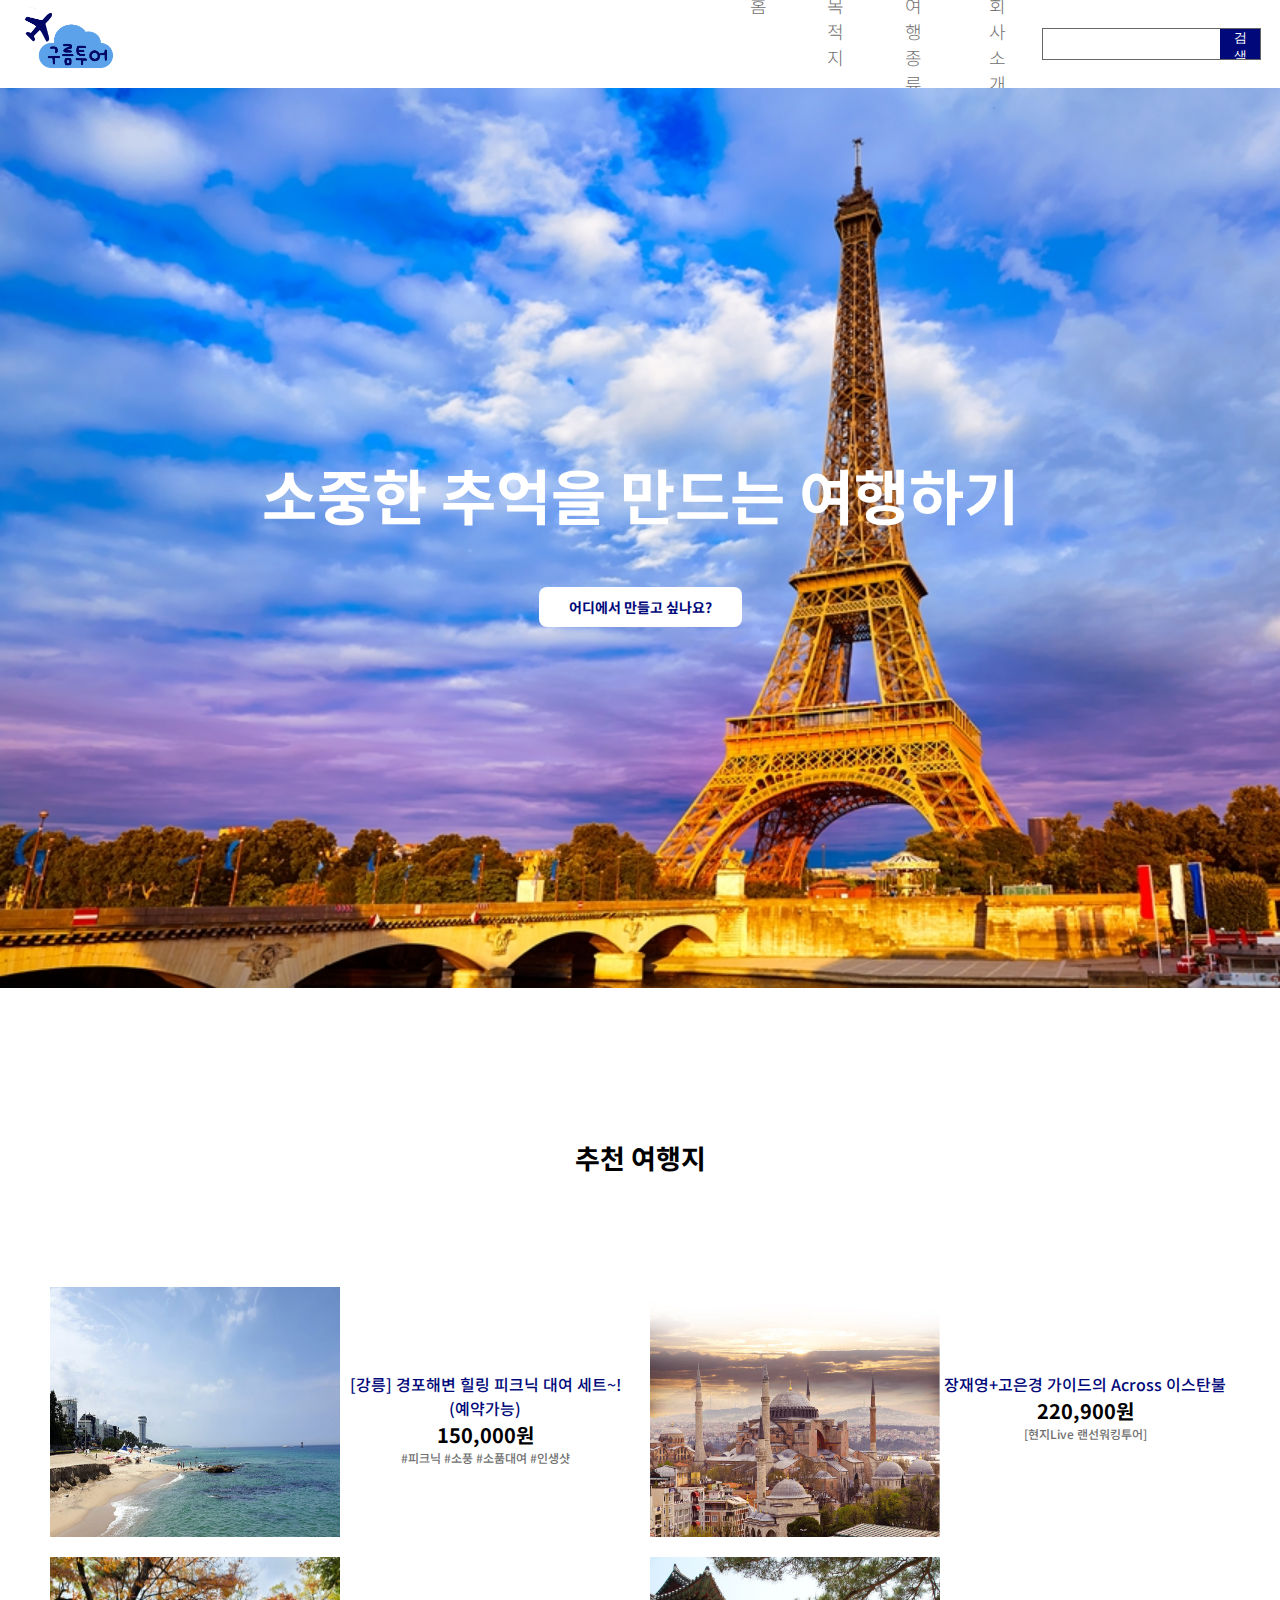
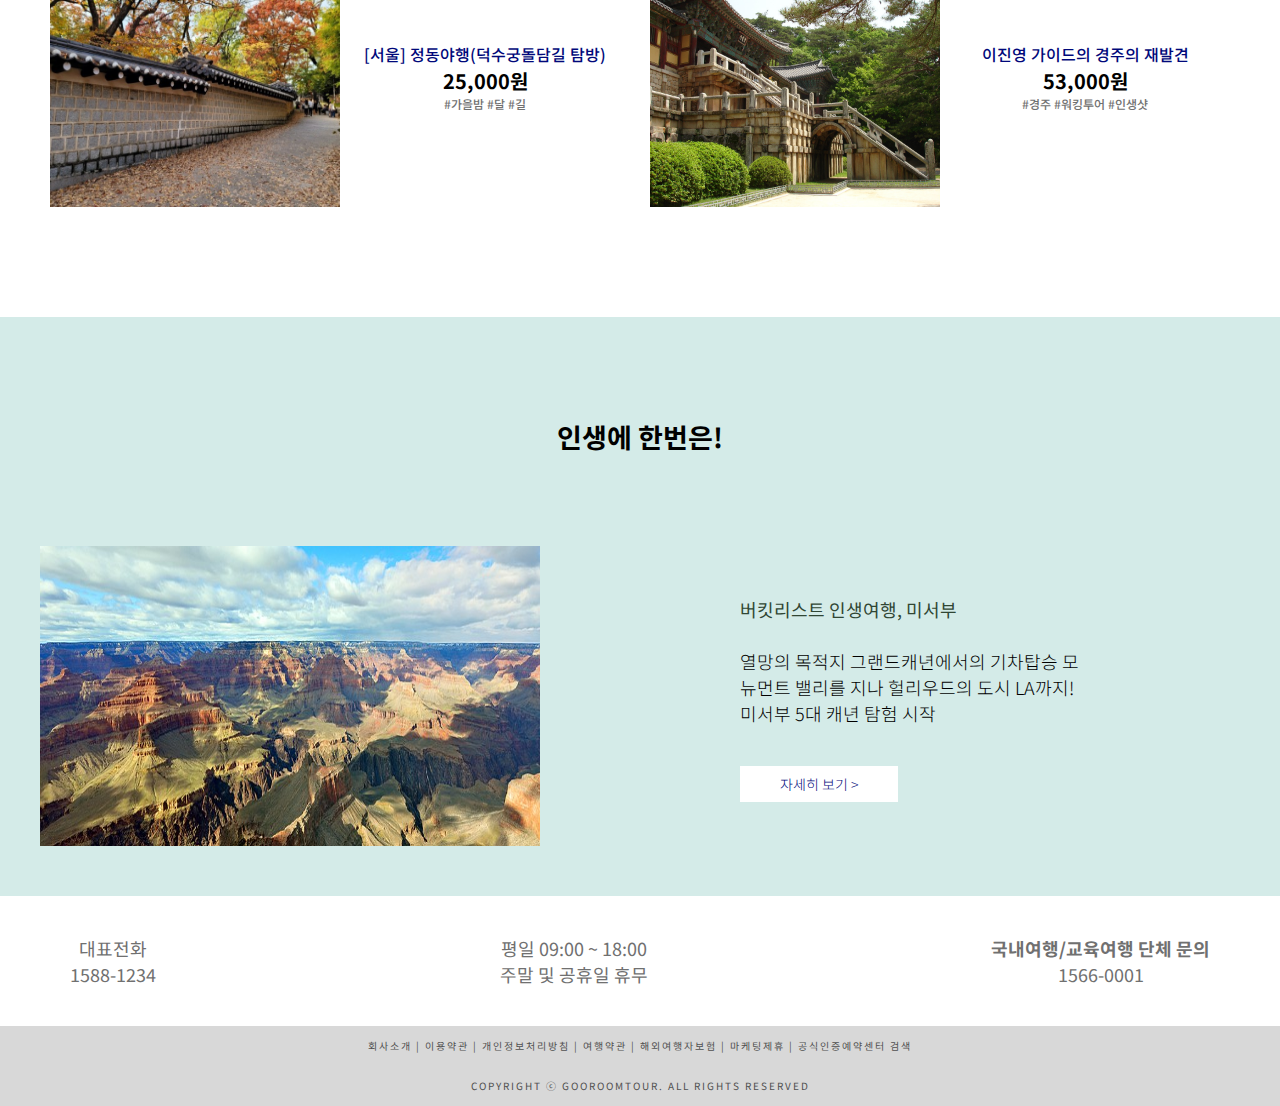
<file: index.html>
<!DOCTYPE html>
<html lang="en">

<head>
    <meta charset="UTF-8">
    <meta http-equiv="X-UA-Compatible" content="IE=edge">
    <meta name="viewport" content="width=device-width, initial-scale=1.0">
    <title>구름투어</title>
    <link href="https://fonts.googleapis.com/css2?family=Noto+Sans+KR:wght@300;400;500;700&display=swap"
        rel="stylesheet">
    <link rel="stylesheet" href="https://cdnjs.cloudflare.com/ajax/libs/font-awesome/4.7.0/css/font-awesome.min.css">
    <link rel="stylesheet" href="style.css">
</head>

<body>
    <header id="main-header">
        <!-- 로고 -->
        <h1>
            <a href="./">
                <img src="images/logo.png" alt="구름투어">
            </a>
        </h1>
        <!-- gnb -->
        <nav id="gnb">
            <ul class="gnb-menu">
                <li><a href="#">홈</a></li>
                <li><a href="#">목적지</a></li>
                <li><a href="#">여행종류</a></li>
                <li><a href="#">회사소개</a></li>
            </ul>
        </nav>

        <!-- 검색 -->
        <div class="search-container">
            <input type="search">
            <button id="btn-search">검색</button>
        </div>
    </header>

    <div class="main-img">
        <div class="main-img-container">
            <h1>소중한 추억을 만드는 여행하기</h1>
            <a class="btn" href="#">어디에서 만들고 싶나요?</a>
        </div>
    </div>

    <section id="main">
        <h2>추천 여행지</h2>
        <div class="container">
            <div class="tour-info">
                <img src="images/beach.jpg" alt="경포해변">
                <div class="menu-group">
                    <p> [강릉] 경포해변 힐링 피크닉 대여 세트~! (예약가능)<br></p>
                    <p><strong>150,000원</strong> <br></p>
                    <p class="tag"> #피크닉 #소풍 #소품대여 #인생샷</p>

                </div>
            </div>
            <div class="tour-info">
                <img src="images/istanbul.jpg" alt="이스탄불">
                <div class="menu-group">
                    <p>장재영+고은경 가이드의 Across 이스탄불<br></p>
                    <p><strong>220,900원</strong> <br></p>
                    <p class="tag">[현지Live 랜선워킹투어]</p>
                    </p>
                </div>
            </div>
            <div class="tour-info">
                <img src="images/duksugoong.jpg" alt="덕수궁">
                <div class="menu-group">
                    <p> [서울] 정동야행(덕수궁돌담길 탐방)<br></p>
                    <p> <strong>25,000원</strong> <br></p>
                    <p class="tag">#가을밤 #달 #길</p>
                    </p>
                </div>
            </div>
            <div class="tour-info">
                <img src="images/gj.jpg" alt="경주">
                <div class="menu-group">
                    <p> 이진영 가이드의 경주의 재발견<br></p>
                    <p> <strong>53,000원</strong> <br></p>
                    <p class="tag">#경주 #워킹투어 #인생샷</p>
                    </p>
                </div>
            </div>
        </div>
    </section>
    <!-- sub -->

    <section id="sub-info">
        <h2>인생에 한번은!</h2>
        <div class="container">
            <img src="images/grand.jpg" alt="grand">
            <div class="sub-group">
                <p>
                    <strong> 버킷리스트 인생여행, 미서부</strong><br><br>
                    열망의 목적지 그랜드캐년에서의 기차탑승
                    모뉴먼트 밸리를 지나 헐리우드의 도시 LA까지!​<br>
                    미서부 5대 캐년 탐험 시작
                </p>
                <a class="btn" href="#">자세히 보기 ></a>
            </div>
        </div>
    </section>


    <div id="information">
        <div class="container">
            <div class="call">
                <p><strong>대표전화</strong></p>
                <p><strong>1588-1234</strong></p>
            </div>
            <div class="time">
                <p><strong>평일 09:00 ~ 18:00</strong</p> <p>주말 및 공휴일 휴무</p>
            </div>
            <div class="question">
                <p><strong>국내여행/교육여행 단체 문의</strong></p>
                <p>1566-0001</p>
            </div>
        </div>
    </div>

    <div id="footer">
        <p>회사소개 | 이용약관 | 개인정보처리방침 | 여행약관 | 해외여행자보험 | 마케팅제휴 | 공식인증예약센터 검색</p>
        <p>COPYRIGHT ⓒ GOOROOMTOUR. ALL RIGHTS RESERVED</p>
    </div>





</body>

</html>
</file>
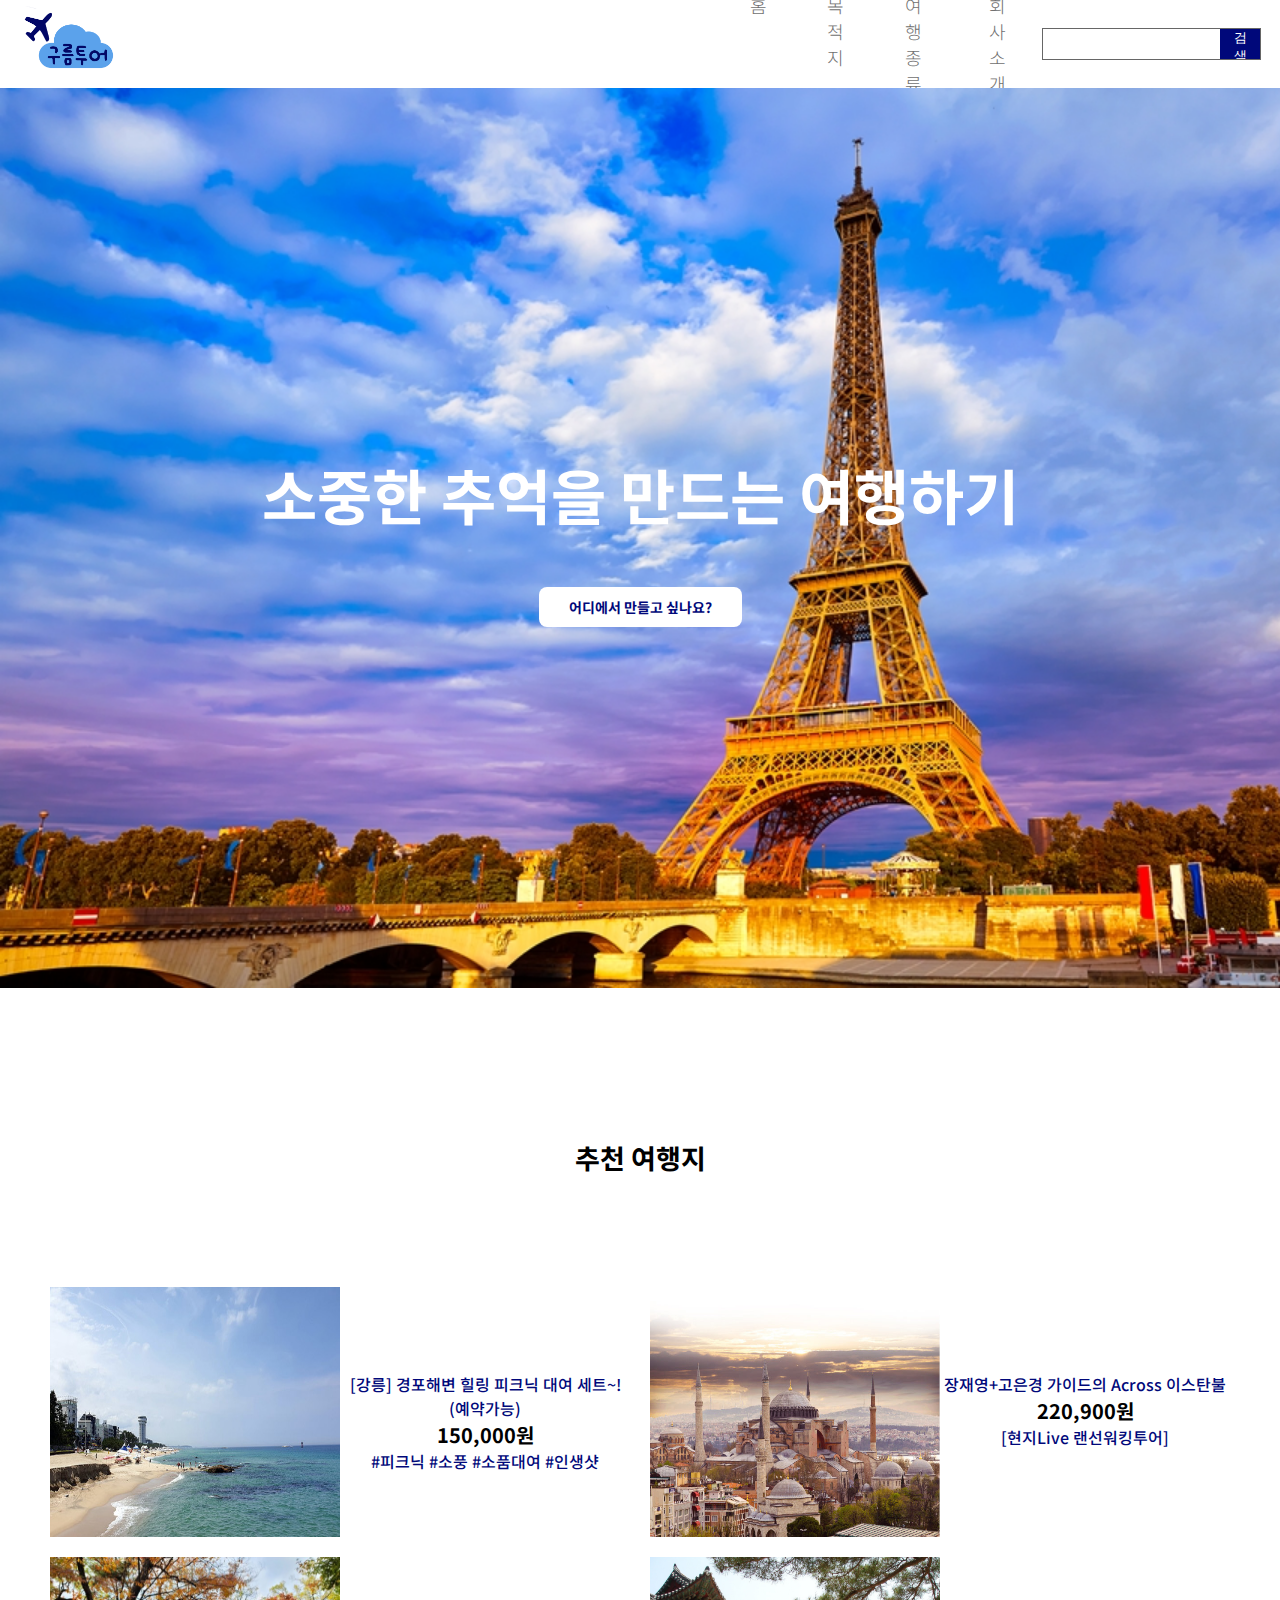
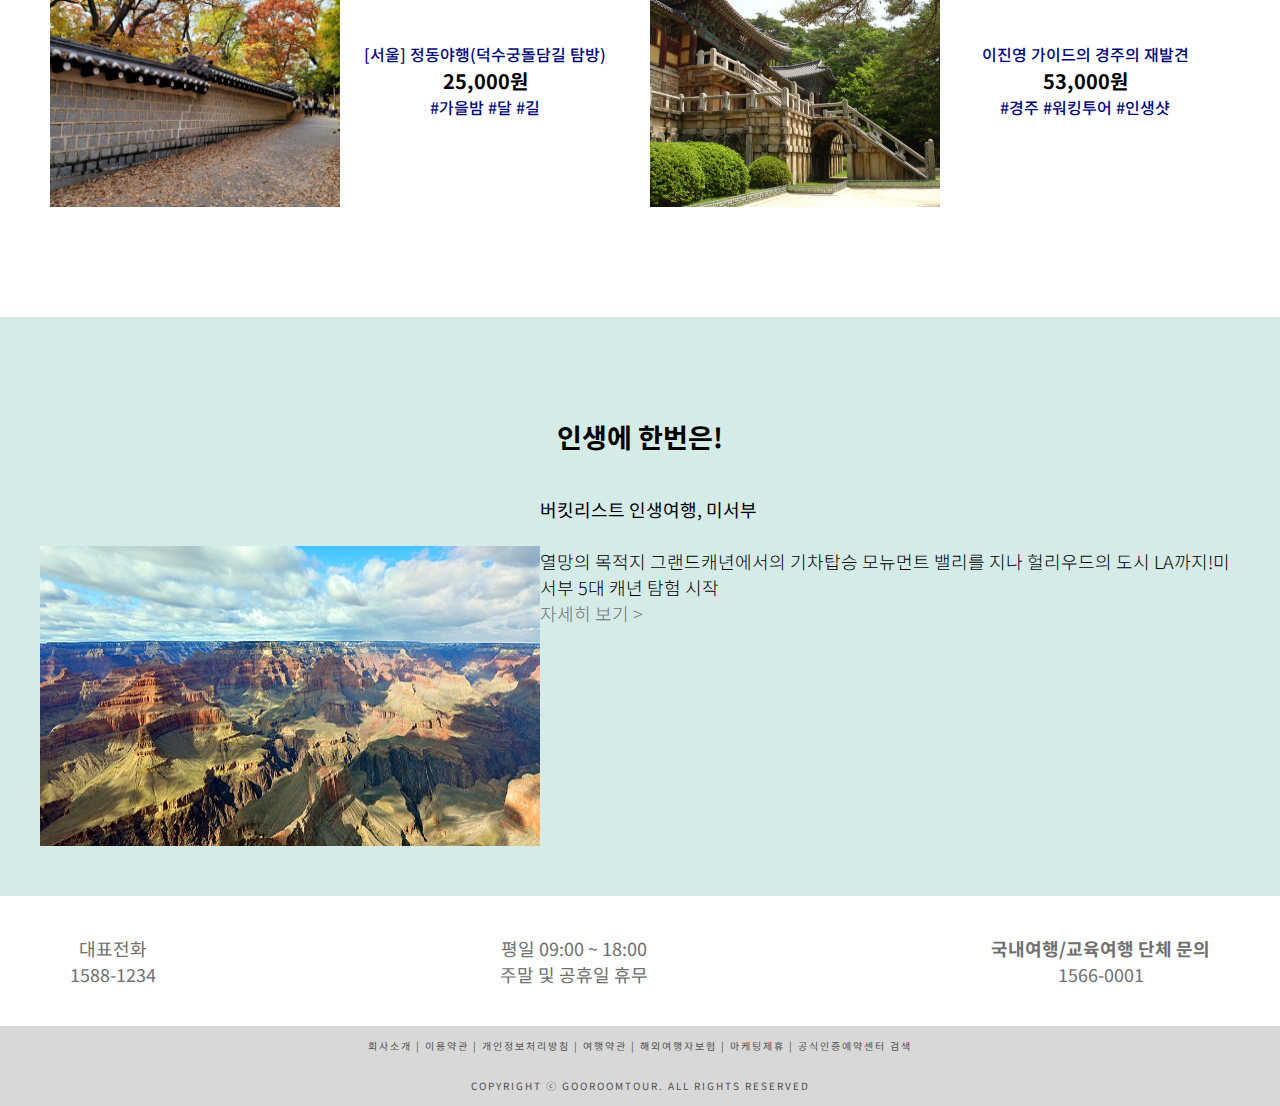
<file: travel.html>
<!DOCTYPE html>
<html lang="en">

<head>
    <meta charset="UTF-8">
    <meta http-equiv="X-UA-Compatible" content="IE=edge">
    <meta name="viewport" content="width=device-width, initial-scale=1.0">
    <title>구름투어</title>
    <link href="https://fonts.googleapis.com/css2?family=Noto+Sans+KR:wght@300;400;500;700&display=swap"
        rel="stylesheet">
    <link rel="stylesheet" href="https://cdnjs.cloudflare.com/ajax/libs/font-awesome/4.7.0/css/font-awesome.min.css">
    <link rel="stylesheet" href="style.css">
</head>

<body>
    <header id="main-header">
        <!-- 로고 -->
        <h1>
            <a href="./">
                <img src="images/logo.png" alt="구름투어">
            </a>
        </h1>
        <!-- gnb -->
        <nav id="gnb">
            <ul class="gnb-menu">
                <li><a href="#">홈</a></li>
                <li><a href="#">목적지</a></li>
                <li><a href="#">여행종류</a></li>
                <li><a href="#">회사소개</a></li>
            </ul>
        </nav>

        <!-- 검색 -->
        <div class="search-container">
            <input type="search">
            <button id="btn-search">검색</button>
        </div>  
    </header>

    <div class="main-img">
         <div class="main-img-container">
            <h1>소중한 추억을 만드는 여행하기</h1>
            <a class="btn" href="#">어디에서 만들고 싶나요?</a>
         </div>
    </div>

    <section id="main">
        <h2>추천 여행지</h2>
        <div class="container">
            <div class="tour-info">
                <img src="images/beach.jpg" alt="경포해변">
                <div class="menu-group">
                    <p>
                        [강릉] 경포해변 힐링 피크닉 대여 세트~! (예약가능)<br>
                        <strong>150,000원</strong> <br>
                        #피크닉 #소풍 #소품대여 #인생샷
                    </p>
                </div>
            </div>                      
            <div class="tour-info">
                <img src="images/istanbul.jpg" alt="이스탄불">
                <div class="menu-group">
                    <p>
                        장재영+고은경 가이드의 Across 이스탄불<br>
                        <strong>220,900원</strong> <br>
                        [현지Live 랜선워킹투어]
                    </p>
                </div>
            </div> 
            <div class="tour-info">
                <img src="images/duksugoong.jpg" alt="덕수궁">
                <div class="menu-group">
                    <p>
                        [서울] 정동야행(덕수궁돌담길 탐방)<br>
                        <strong>25,000원</strong> <br>
                        #가을밤 #달 #길
                    </p>
                </div>
            </div>             
            <div class="tour-info">
                <img src="images/gj.jpg" alt="경주">
                <div class="menu-group">
                    <p>
                        이진영 가이드의 경주의 재발견<br>
                        <strong>53,000원</strong> <br>
                        #경주 #워킹투어 #인생샷
                    </p>
                </div>
            </div>            
        </div>
  </section>
        <!-- sub -->

        <section id="sub-info">
            <h2>인생에 한번은!</h2>
            <div class="container">
            <img src="images/grand.jpg" alt="grand">
            <div class="menu-group">
                <p>
                   <strong> 버킷리스트 인생여행, 미서부</strong><br><br> 
                    열망의 목적지 그랜드캐년에서의 기차탑승
                    모뉴먼트 밸리를 지나 헐리우드의 도시 LA까지!​
                    미서부 5대 캐년 탐험 시작
                </p>
                <a class="btn" href="#">자세히 보기 ></a>
            </div>
        </div>
        </section>


        <div id="information">
            <div class="container">
            <div class="call">
                <p><strong>대표전화</strong></p> 
                <p><strong>1588-1234</strong></p>
            </div>
            <div class="time">
                <p><strong>평일 09:00 ~ 18:00</strong</p>
                <p>주말 및 공휴일 휴무</p>
            </div>
            <div class="question">
               <p><strong>국내여행/교육여행 단체 문의</strong></p>
                <p>1566-0001</p>
            </div>
            </div>
        </div>

        <div id="footer">
            <p>회사소개  |  이용약관  |  개인정보처리방침  |  여행약관  |  해외여행자보험  |  마케팅제휴  |  공식인증예약센터 검색</p>
            <p>COPYRIGHT ⓒ GOOROOMTOUR. ALL RIGHTS RESERVED</p>
        </div>
 
  



</body>

</html>
</file>
<file: style.css>
*{
    margin: 0;
    padding: 0;
    box-sizing: border-box;
}

body{
    font-family: 'Noto Sans KR', sans-serif ;
    font-size: 18px;
    font-weight: 300;
    min-width: 1000px;
}

a{
    text-decoration: none;
    color: #707070;
}

ul{
    list-style-type: none;
}

.container {
    width: 1200px;
    margin: 0 auto;
    /* outline: 1px solid red; */
}


#gnb{
    display: inline-block;
}

#main-header {
    width: 100%;
    height: 88px;
    /* background: #ccc; */
    display: flex;
    justify-content: space-between;
    align-items: center;
}

#main-header h1 {
    margin-left: 20px;
}

#main-header h1 a img {
    width: 100px;
}


#gnb > ul {
    display: flex;
    padding-left: 600px;
}

#gnb > ul > li {
    margin-left: 30px;
    margin-right: 30px;
}

.search-container{
    /* border: 1px solid rgb(119, 88, 88); */
    /* padding-left: 8px; */
    /* padding-bottom: 4px; */
    display: flex;
    width: 240px;
    height: 30px;
    justify-content: space-between;
    margin-right: 20px;
    outline: 1px solid #666;
} 

.search-container input[type=search] {
    border: none;
    outline: none;
    padding: 0px;
}

.search-container #btn-search{
    background-color: #00087A;
    color: #fff;
    border: none;
    height: 100%;
    padding: 0 1em;
}


/* 메인 배너 */

.main-img {
    background: #707070;
    background-image: url(images/paris.jpg);
    position: relative;
    color: #fff;
    height: calc(100vh - 88px);
    background-size: cover;
    width: 100%;
    height: 100vh;
    margin: 0 auto;
    display: flex;
    align-items: center;
    justify-content: center;
    /* opacity: 90%; */
}

.main-img img{
    width: 100%;
}

.main-img-container{
    color: #fff; 
    text-align: center;
    overflow: hidden;
    font-weight: 700;
    /* outline: 1px solid red; */
    font-size: 30px;
}

.main-img-container .btn{
    margin-top: 50px;
    color: #00087A;
    font-size: 10px;
    padding: 10px 30px;
    display: inline-block;
    text-decoration: none;
    background: #fff;
    border-radius: 8px;
    font-size: 14px;
}


#main{
    padding-top: 150px;

}

#main h2{
    padding-bottom: 100px;
    text-align: center;
}

#main .container {
    display: flex;
    flex-wrap: wrap;
}

.tour-info {
    display: flex;
    width: 50%;
    /* outline: 1px solid red; */
    font-size: 16px;
    padding: 10px;
    margin: 0 auto;
}

.tour-info img {
    width: 50%;
    height: 250px;
}


.tour-info .menu-group{
    /* outline: 1px solid red; */
    width: 290px;
    height: 250px;
    text-align: center;
    margin: 0 auto;
    padding-top: 85px;
}


.tour-info .menu-group p {
    text-align: center;
    align-items: center;
    margin-top: 70px;
    margin: 0 auto;
    color: #00087A;
    font-weight: 500;
}

.tour-info .menu-group strong{
    text-align: center;
    align-items: center;
    margin-top: 70px;
    margin: 0 auto;
    color: #000;
    font-weight: 700;
    font-size: 20px;
}

.tour-info .menu-group >.tag{
    color: #707070;
    font-size: 12px;
}





/* sub-info */


#sub-info{
    margin-top: 100px;
    padding-top: 100px;
    background: #D4EBE8;
}

#sub-info .container{
    display: flex;
    /* outline: 1px solid red; */
}

#sub-info h2{
    text-align: center;
    margin-bottom: 40px;
}


#sub-info .sub-group p strong{
    color: #304634;
    text-align: left;
}


#sub-info img .sub-group {
    width: 50%;
    text-align: left;
}


#sub-info img {
    margin-top: 50px;
    margin-bottom: 50px;
    width: 500px;
    height: 300px;
    
}

#sub-info .sub-group p{
    width: 50%;
    margin-top: 100px;
    margin-left: 200px;
    text-align: left;
}

.sub-group .btn{
    margin-top: 40px;
    margin-left: 200px;
    color: #00087A;
    font-size: 10px;
    padding: 8px 40px;
    display: inline-block;
    text-decoration: none;
    background: #fff;
    font-size: 14px;
}

#information .container{
     display: flex;
     margin: 0 auto;
    padding-left: 30px;
    padding-right: 30px;
    width: 1200px;
    height: 130px;
    justify-content: space-between;
    align-items: center;
    text-align: center;   
    color: #707070;
}


#footer{
    height: 80px;
    background: #D8D8D8;
    text-align: center;
    justify-content: center;
    color: #505050;
    font-size: 10px;
    line-height: 40px;
    letter-spacing: 2px;
}
</file>
